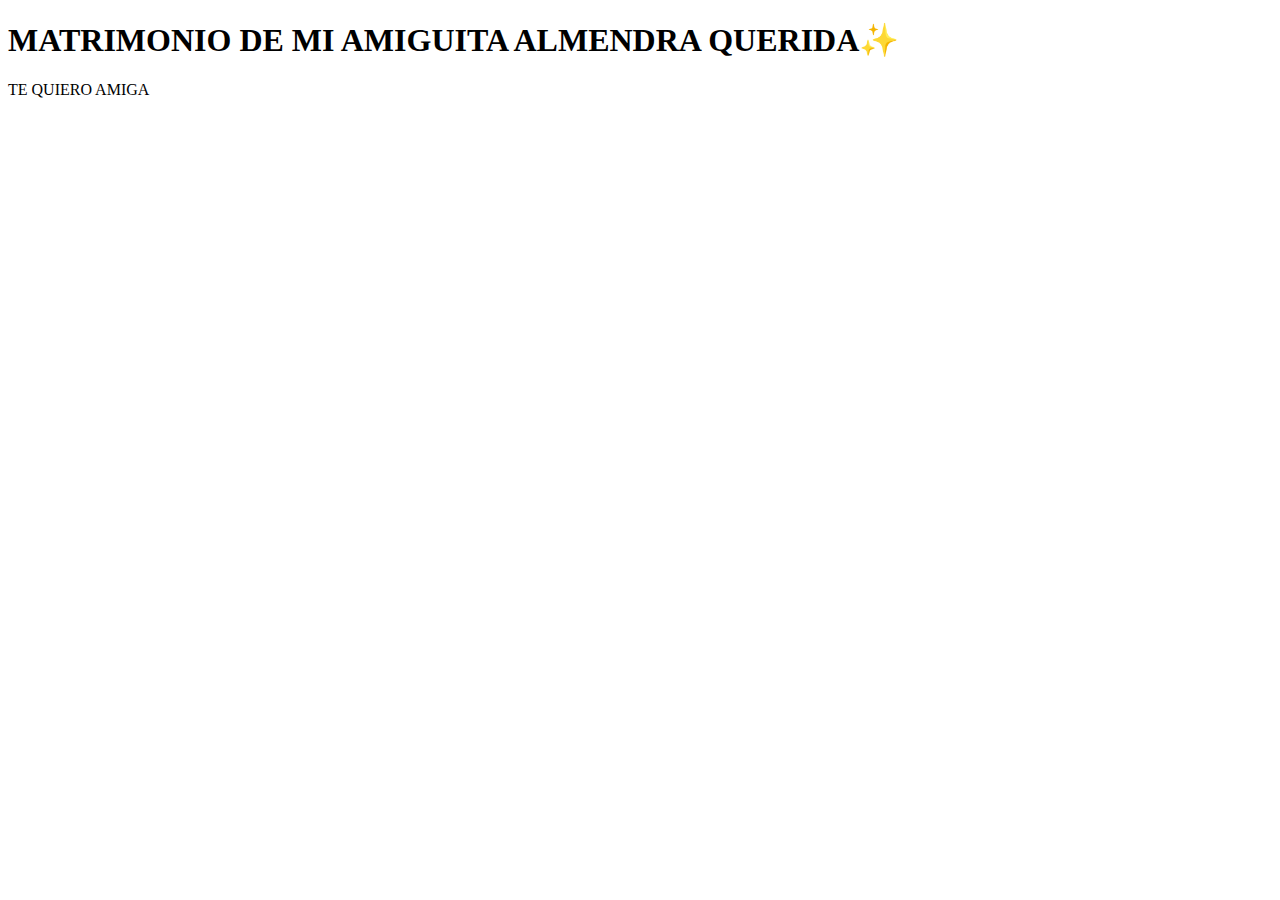
<file: index.html>
<!DOCTYPE html>
<html>
<head>
    <meta charset="UTF-8">
    <title>SORPRESA</title>
</head>
<body>
    <h1> MATRIMONIO DE MI AMIGUITA ALMENDRA QUERIDA✨</h1>
    <p>TE QUIERO AMIGA</p>
</body>
</html>
</file>
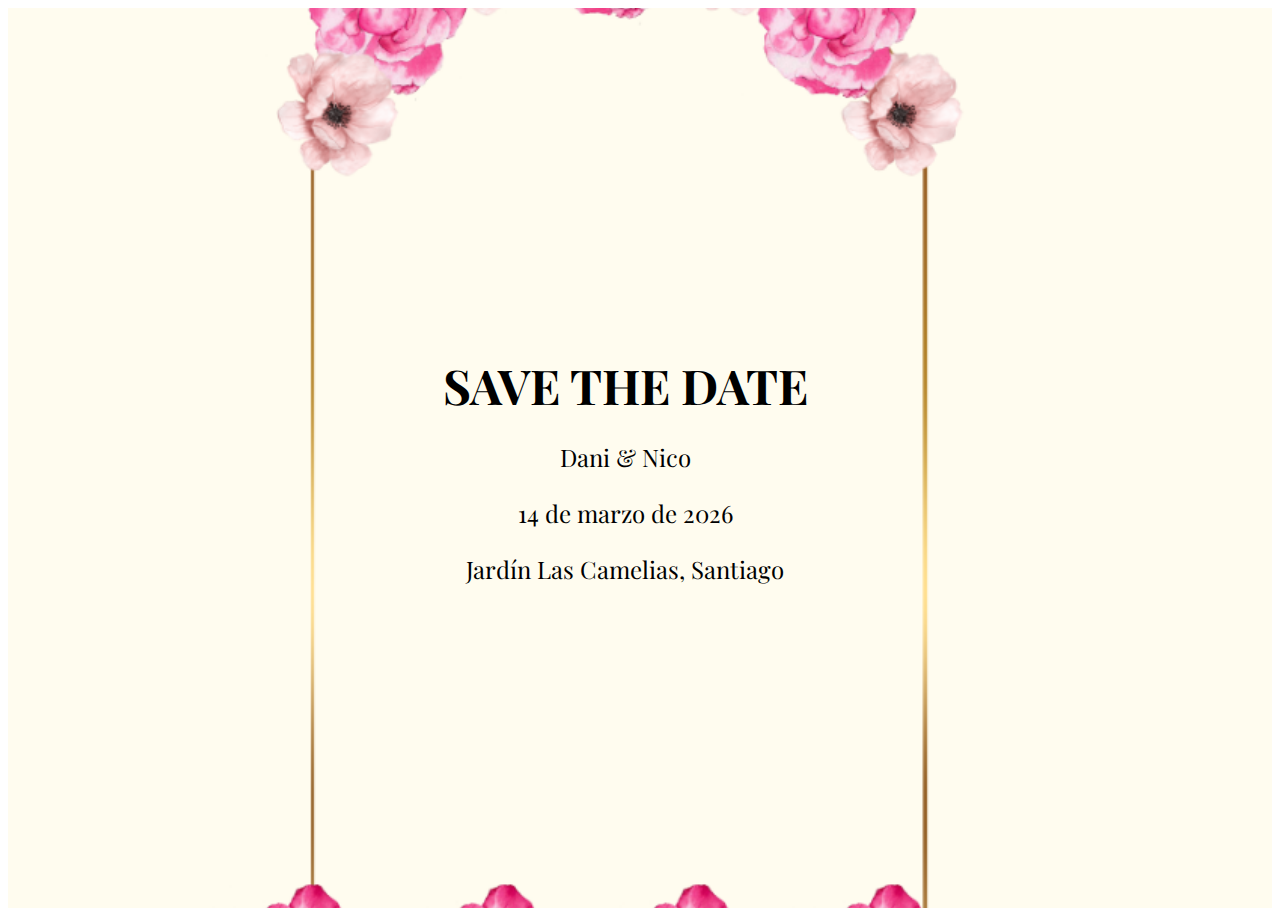
<file: inicio.html>
<!DOCTYPE html>
<html lang="es">
<head>
  <meta charset="UTF-8">
  <meta name="viewport" content="width=device-width, initial-scale=1.0">
  <title>Inicio</title>
  
  <!-- Fuente elegante de Google Fonts -->
  <link href="https://fonts.googleapis.com/css2?family=Playfair+Display:wght@500&display=swap" rel="stylesheet">
  
  <!-- Tu CSS -->
  <link rel="stylesheet" href="style.css">
</head>
<body>
    <section class="inicio">
        <div class="inicio-content">
          <h1>SAVE THE DATE</h1>
          <p>Dani & Nico</p>
          <p class="date">14 de marzo de 2026</p>
          <p class="location">Jardín Las Camelias, Santiago</p>
        </div>
      </section>
</body>
</html>
</file>
<file: style.css>
.inicio {
    position: relative;
    width: 100%;
    height: 100vh; /* ocupa toda la altura de la pantalla */
    background: url('imagenes/inicio_fondo.png') center center / cover no-repeat;
    display: flex;
    justify-content: center;
    align-items: center;
    text-align: center;
  }
  
  /* Overlay opcional para que el texto resalte */
  .inicio::before {
    content: "";
    position: absolute;
    top: 0;
    left: 0;
    width: 100%;
    height: 100%;
    background: rgba(0,0,0,0.0); /* ajusta opacidad según necesites */
  }
  
  .inicio-content {
    position: relative; /* para que quede encima del overlay */
    color: #000;
    font-family: 'Playfair Display', serif;
    z-index: 1;
  }
  
  .inicio h1 {
    font-size: 3rem;
    margin-bottom: 20px;
    margin-left: -30px; /* mueve la letra 20px a la izquierda */
  }
  
  .inicio p {
    font-size: 1.5rem;
    margin-bottom: 10px;
    margin-left: -30px; /* mueve la letra 20px a la izquierda */

  }
  
  /* Ajuste para móviles */
  @media (max-width: 600px) {
    .inicio h1 {
      font-size: 2.5rem;
    }
    .inicio p {
      font-size: 1.2rem;
    }
  }
</file>
